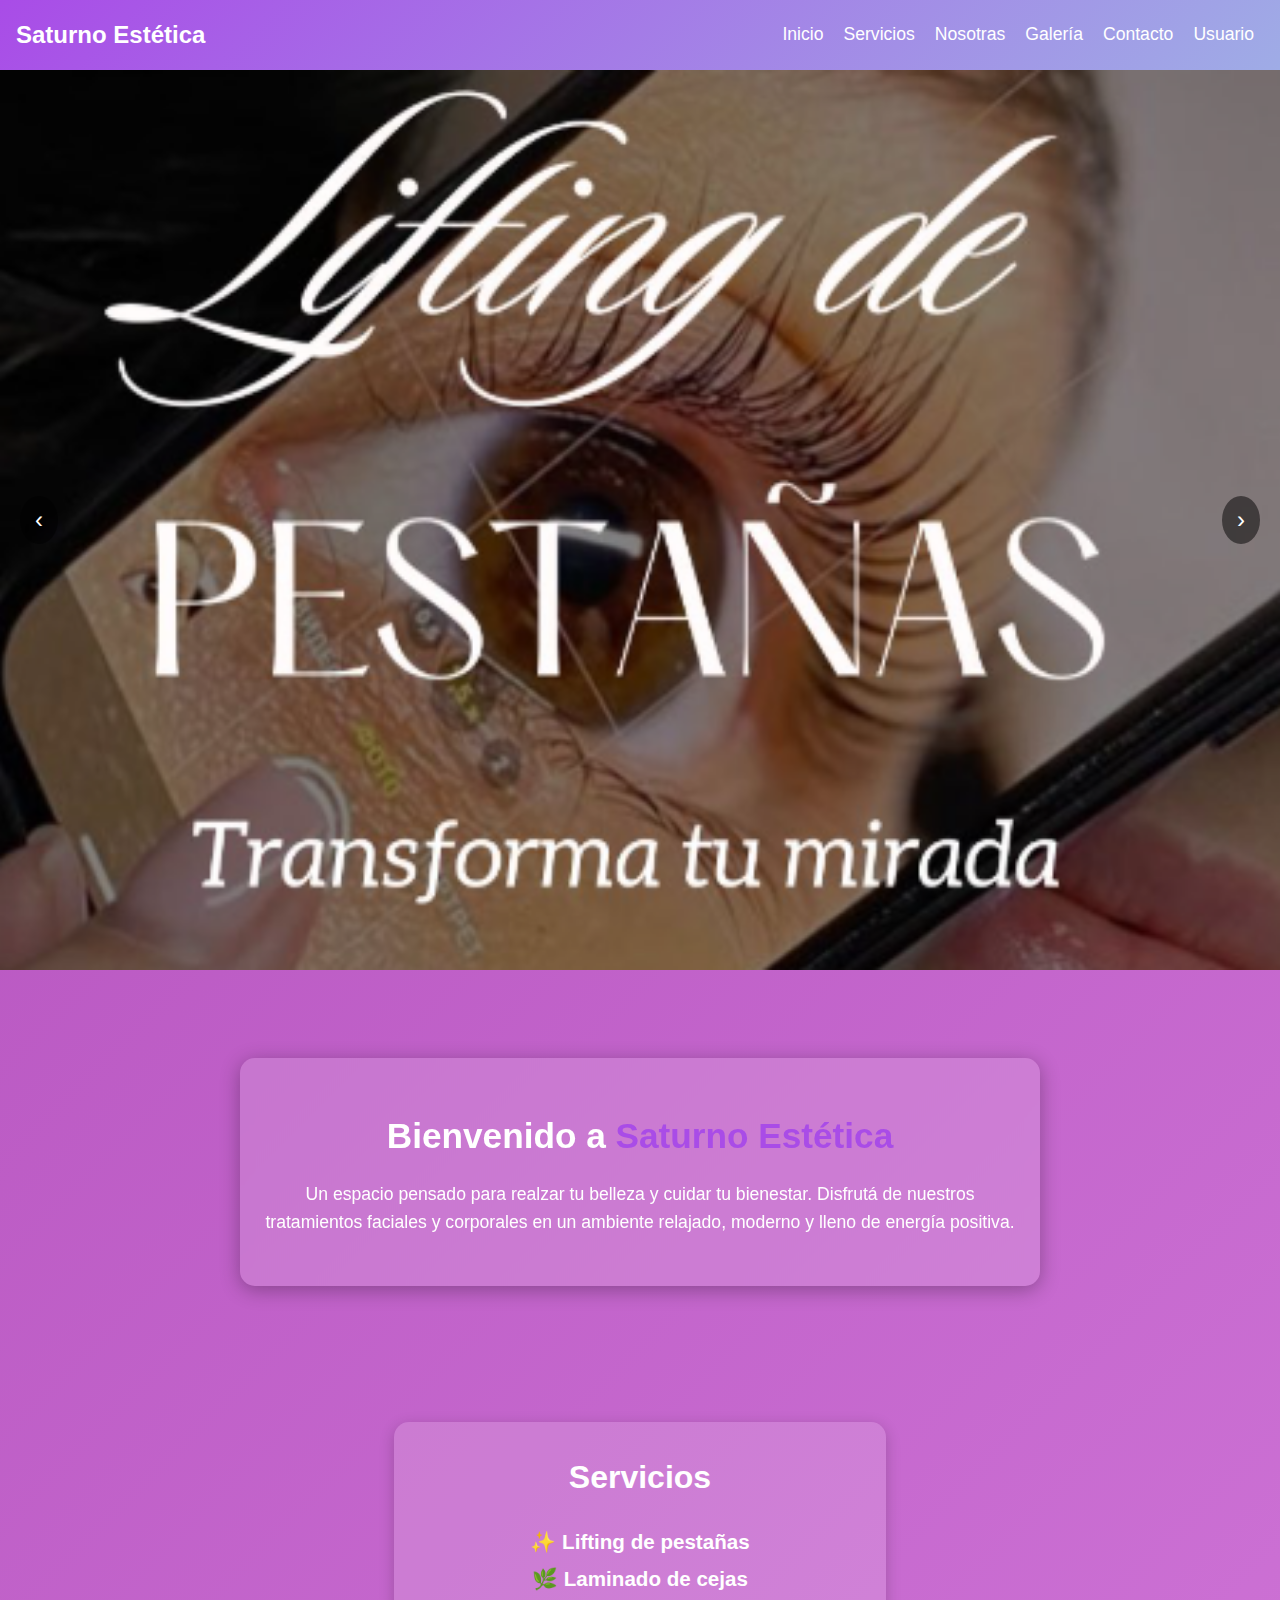
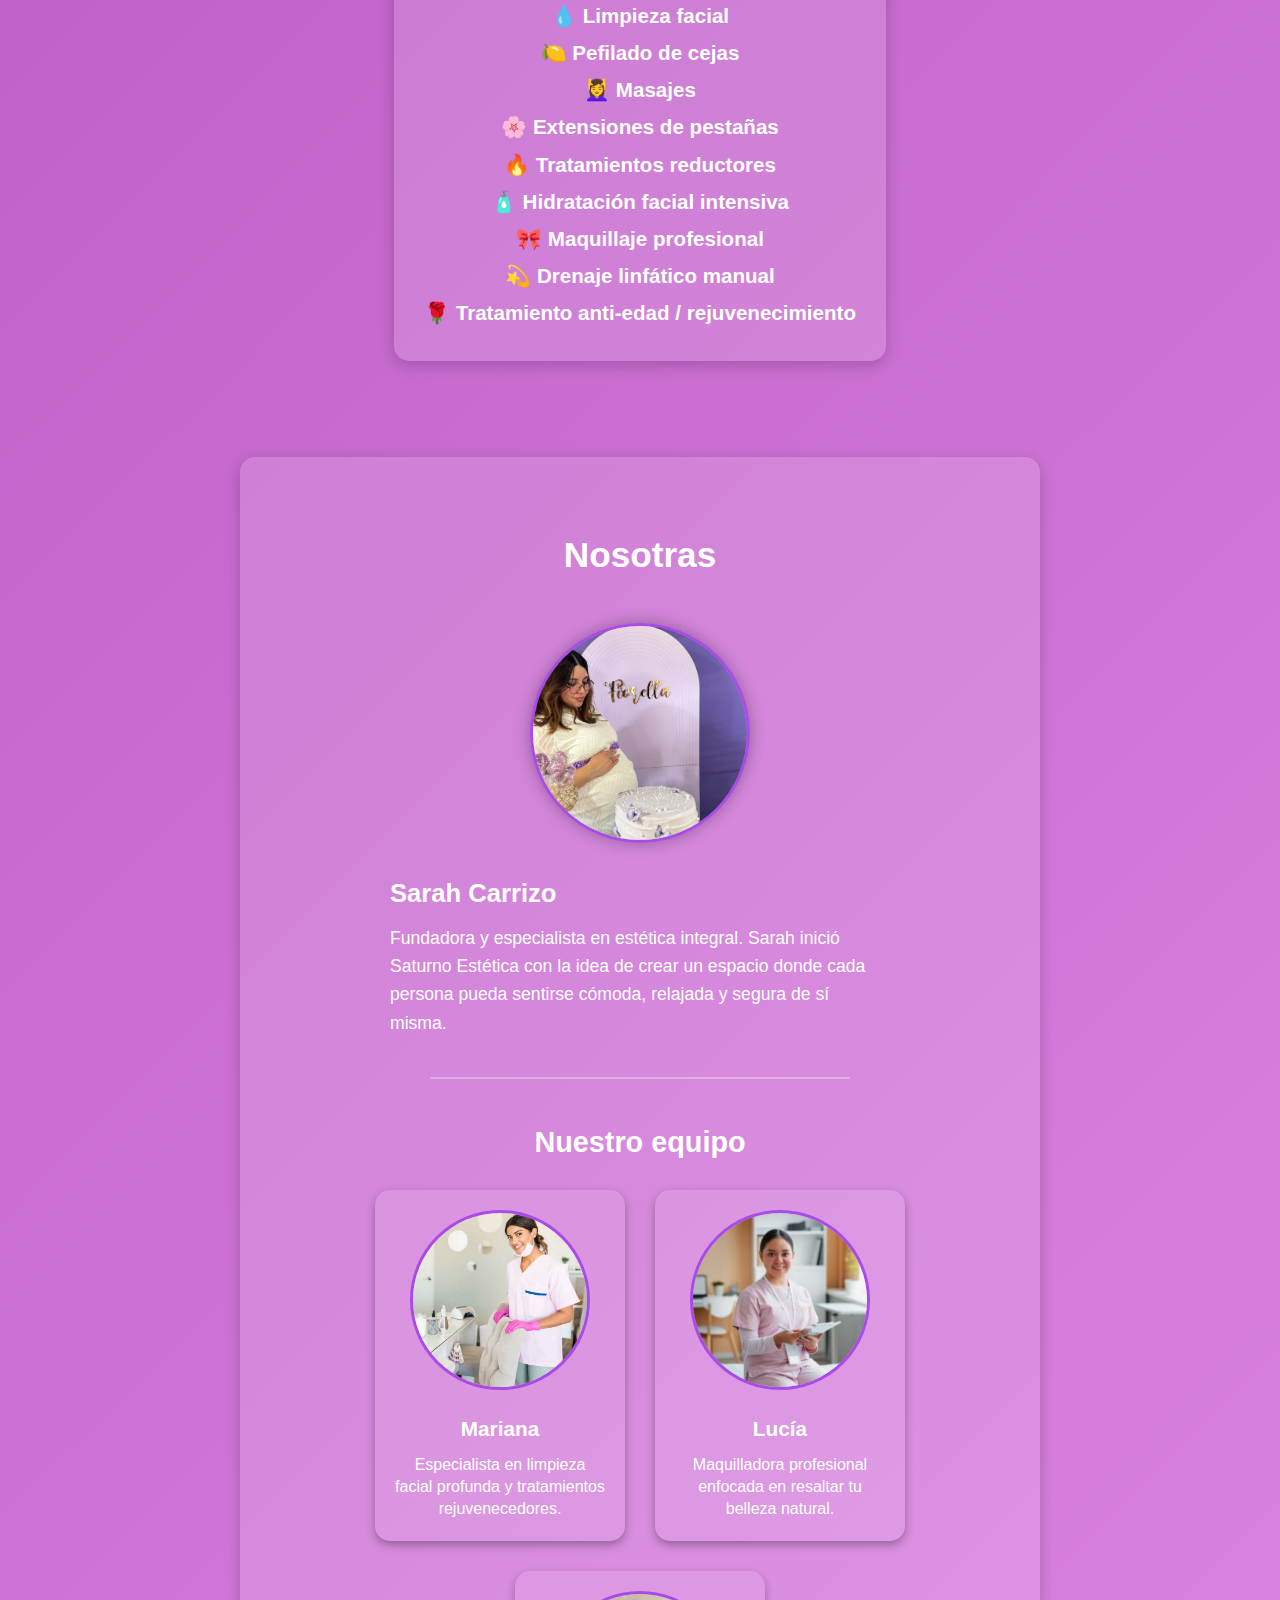
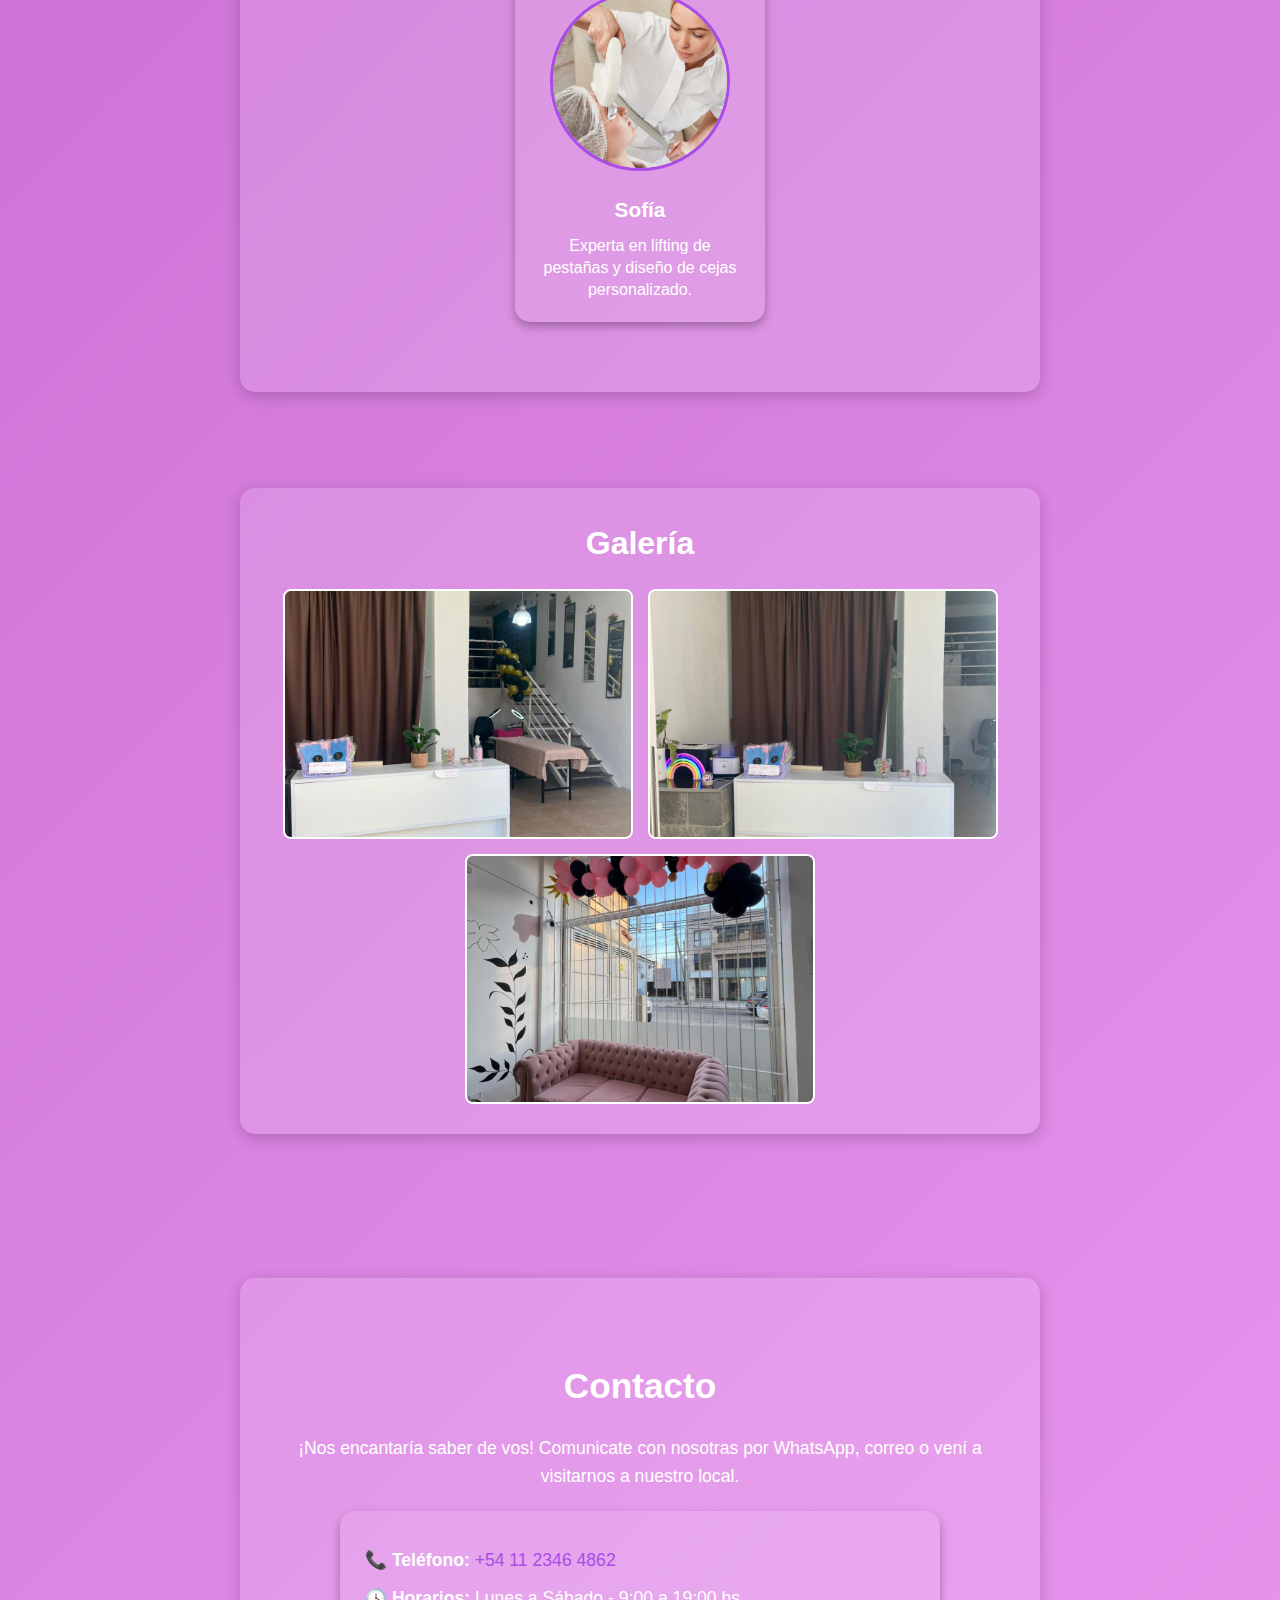
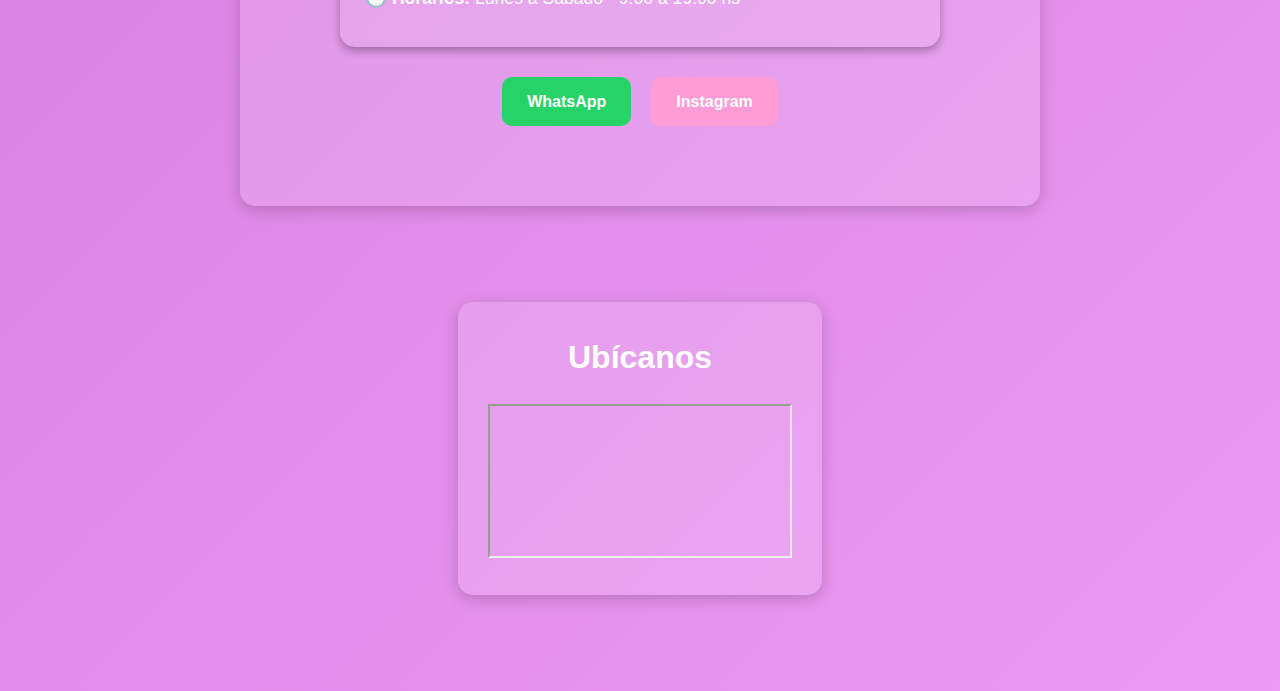
<file: index.html>
<!DOCTYPE html>
<html lang="es">
<head>
  <meta charset="UTF-8">
  <meta name="viewport" content="width=device-width, initial-scale=1.0">
  <title>Estética</title>
    <link rel="stylesheet" href="este.css"> <!-- VÍNCULO AL CSS -->
</head>

<body>
  <!-- NAVBAR -->
  <nav>
    <div class="logo">Saturno Estética</div>
    <div class="menu-toggle"></div>
    <ul>   
      <li><a href="este.html">Inicio</a></li>
      <li><a href="#servicios">Servicios</a></li>
      <li><a href="#nosotros">Nosotras</a></li>
      <li><a href="#galeria">Galería</a></li>
      <li><a href="#contacto">Contacto</a></li>
      <li><a href="usuario.html">Usuario</a></li>
      
      </li>
    </ul>
  </nav>

  <!-- CARRUSEL -->
  <div class="carousel" id="carousel">
    <div class="carousel-inner">
      <img src="satur4.png" alt="Imagen 1">
      <img src="satur5.png" alt="Imagen 2">
    </div>
    <button class="carousel-btn prev">‹</button>
    <button class="carousel-btn next">›</button>
  </div>

  <!-- SECCIONES -->
  <section id="inicio">
  <div class="welcome-container">
    <h2>Bienvenido a <span>Saturno Estética</span></h2>
    <p>Un espacio pensado para realzar tu belleza y cuidar tu bienestar.  
    Disfrutá de nuestros tratamientos faciales y corporales en un ambiente relajado, moderno y lleno de energía positiva.</p>
  </div>
</section>


  <section id="servicios">
    <div class="services-card">
    <h2>Servicios</h2>
    <ul>
        <li ><h3>✨ Lifting de pestañas</li>
        <li><h3>🌿 Laminado de cejas</h3></li>
        <li><h3>💧 Limpieza facial</h3></li>
        <li><h3>🍋 Pefilado de cejas</h3></li>
        <li><h3>💆‍♀️ Masajes</h3></li>
        <li><h3>🌸 Extensiones de pestañas</h3></li>
        <li><h3>🔥 Tratamientos reductores</h3></li>
        <li><h3>🧴 Hidratación facial intensiva</h3></li>
        <li><h3>🎀 Maquillaje profesional</h3></li>
        <li><h3>💫 Drenaje linfático manual</h3></li>
        <li><h3>🌹 Tratamiento anti-edad / rejuvenecimiento</h3><li>
          
      </ul>
</div>

  </section>


<section id="nosotros">
  <div class="services-card">
    <div class="nosotras-container">
      <h2>Nosotras</h2>

      <!-- Dueña -->
      <div class="dueña">
        <img src="dueña.jpg" alt="Dueña de Saturno Estética">
        <div class="info">
          <h3>Sarah Carrizo</h3>
          <p>Fundadora y especialista en estética integral.  
          Sarah inició Saturno Estética con la idea de crear un espacio donde cada persona pueda sentirse cómoda, relajada y segura de sí misma.</p>
        </div>
      </div>

      <hr class="divider">

      <!-- Chicas del local -->
      <div class="equipo">
        <h3>Nuestro equipo</h3>
        <div class="equipo-grid">
          <div class="miembro">
            <img src="empleada1.jpg" alt="Mariana - Especialista en faciales">
            <h4>Mariana</h4>
            <p>Especialista en limpieza facial profunda y tratamientos rejuvenecedores.</p>
          </div>

          <div class="miembro">
            <img src="empleada4.jpg" alt="Lucía - Maquilladora profesional">
            <h4>Lucía</h4>
            <p>Maquilladora profesional enfocada en resaltar tu belleza natural.</p>
          </div>

          <div class="miembro">
            <img src="empleada3.jpg" alt="Sofía - Técnica en cejas y pestañas">
            <h4>Sofía</h4>
            <p>Experta en lifting de pestañas y diseño de cejas personalizado.</p>
          </div>
        </div>
      </div>
    </div>
  </div>
</section>


  

  <section id="galeria">
    <div class="services-card">
    <h2>Galería</h2>
    <div class="image-container">
        <img src="satur1.jpg" alt="recepcion">
        <img src="satur2.jpg" alt="recepcion2">
        <img src="satur3.jpg" alt="zona de espera">
    </div>
    </div>
  </section>


  <section id="contacto">
   <section id="contacto">
  <div class="services-card">
    <div class="contacto-container">
      <h2>Contacto</h2>
      <p>¡Nos encantaría saber de vos!  
      Comunicate con nosotras por WhatsApp, correo o vení a visitarnos a nuestro local.</p>

      <div class="contacto-info">
        <p>📞 <strong>Teléfono:</strong> <a href="https://api.whatsapp.com/message/N7LFEWDHRQBOI1?autoload=1&app_absent=0" target="_blank">+54 11 2346 4862</a></p>
        <p>🕓 <strong>Horarios:</strong> Lunes a Sábado - 9:00 a 19:00 hs</p>
      </div>

      <div class="contacto-botones">
        <a href="https://api.whatsapp.com/message/N7LFEWDHRQBOI1?autoload=1&app_absent=0" target="_blank" class="btn-contacto whatsapp"> WhatsApp</a>
        <a href="https://www.instagram.com/saturnoestetica/" class="btn-contacto correo"> Instagram</a>
      </div>
    </div>
  </div>
</section>

    

  <section id="ubicacion">
    <div class="services-card">
    <h2>Ubícanos</h2>
  <iframe src="https://www.google.com/maps/embed?pb=!1m18!1m12!1m3!1d1257.7994511468833!2d-58.79563729173438!3d-34.35337396327699!2m3!1f0!2f0!3f0!3m2!1i1024!2i768!4f13.1!3m3!1m2!1s0x95bb61b82a1d834b%3A0x5d007c7a1a031852!2sGSC%2C%20Bernardo%20de%20Irigoyen%20275%2C%20B1625%20Bel%C3%A9n%20de%20Escobar%2C%20Provincia%20de%20Buenos%20Aires!5e0!3m2!1ses-419!2sar!4v1757637120813!5m2!1ses-419!2sar" 
    allowfullscreen="" 
    loading="lazy" 
    referrerpolicy="no-referrer-when-downgrade">
  </iframe>
  </div>
  
    <script >
  

    // NAV RESPONSIVE
    const nav = document.querySelector("nav");
    const toggle = document.querySelector(".menu-toggle");
    toggle.addEventListener("click", () => {
      nav.classList.toggle("active");
    });

    // CARRUSEL
    const carousel = document.querySelector(".carousel-inner");
    const images = document.querySelectorAll(".carousel img");
    let index = 0;

    document.querySelector(".next").addEventListener("click", () => {
      index = (index + 1) % images.length;
      carousel.style.transform = `translateX(${-index * 100}%)`;
    });

    document.querySelector(".prev").addEventListener("click", () => {
      index = (index - 1 + images.length) % images.length;
      carousel.style.transform = `translateX(${-index * 100}%)`;
    });

    // Auto-slide
    setInterval(() => {
      index = (index + 1) % images.length;
      carousel.style.transform = `translateX(${-index * 100}%)`;
    }, 5000);
    
    </script>
</body>
</html>
</file>
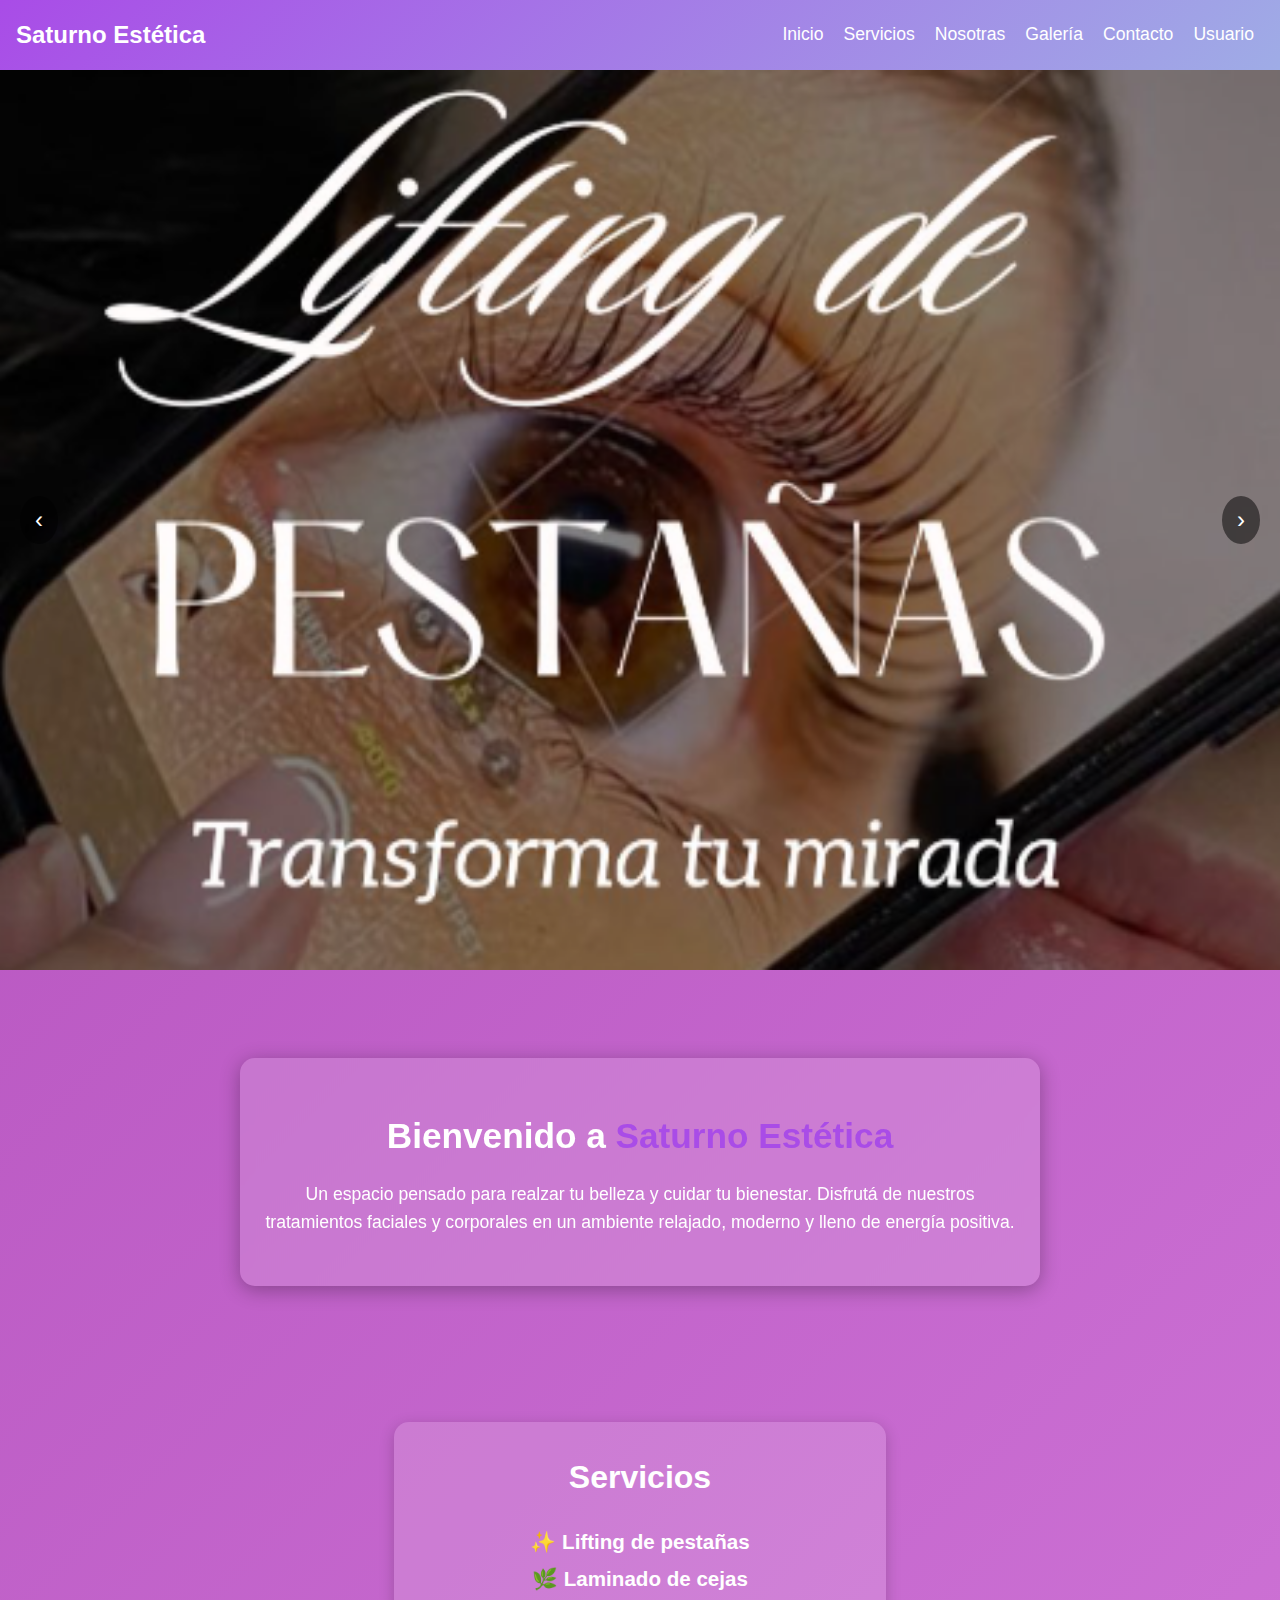
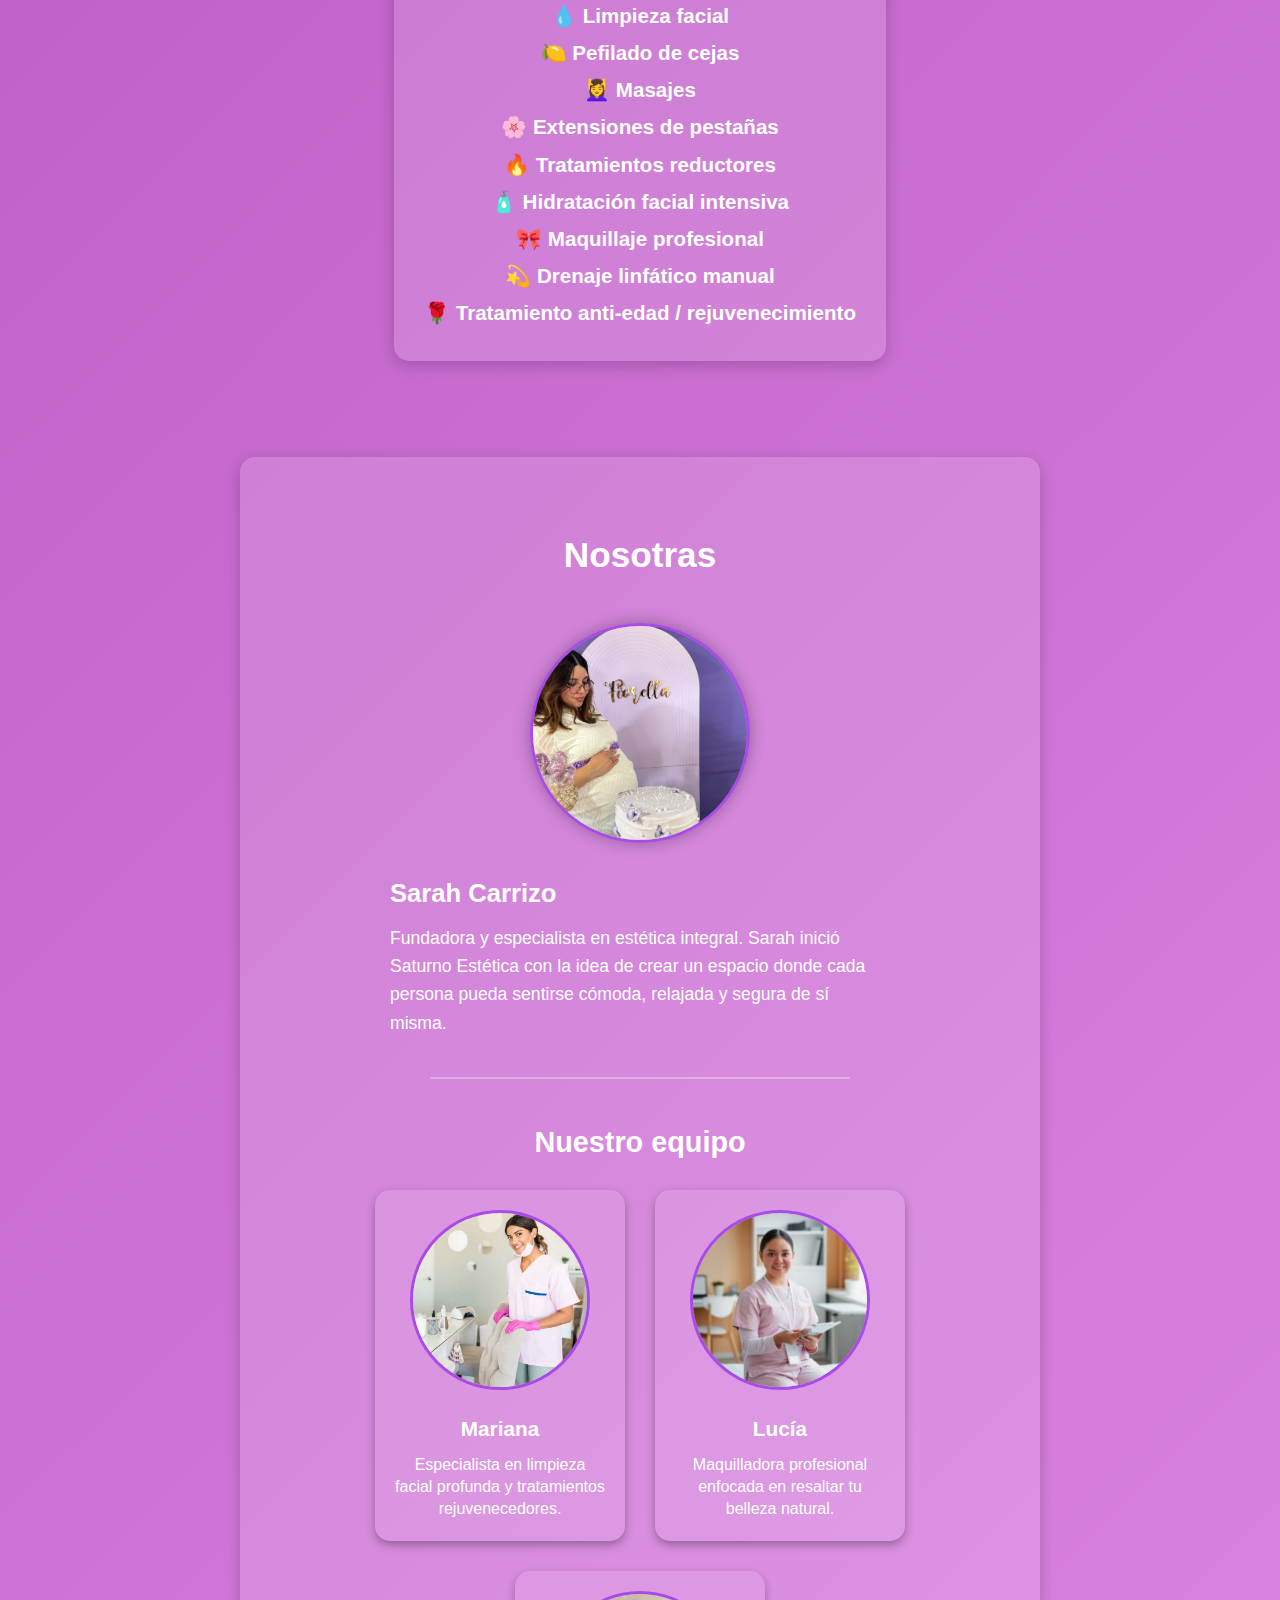
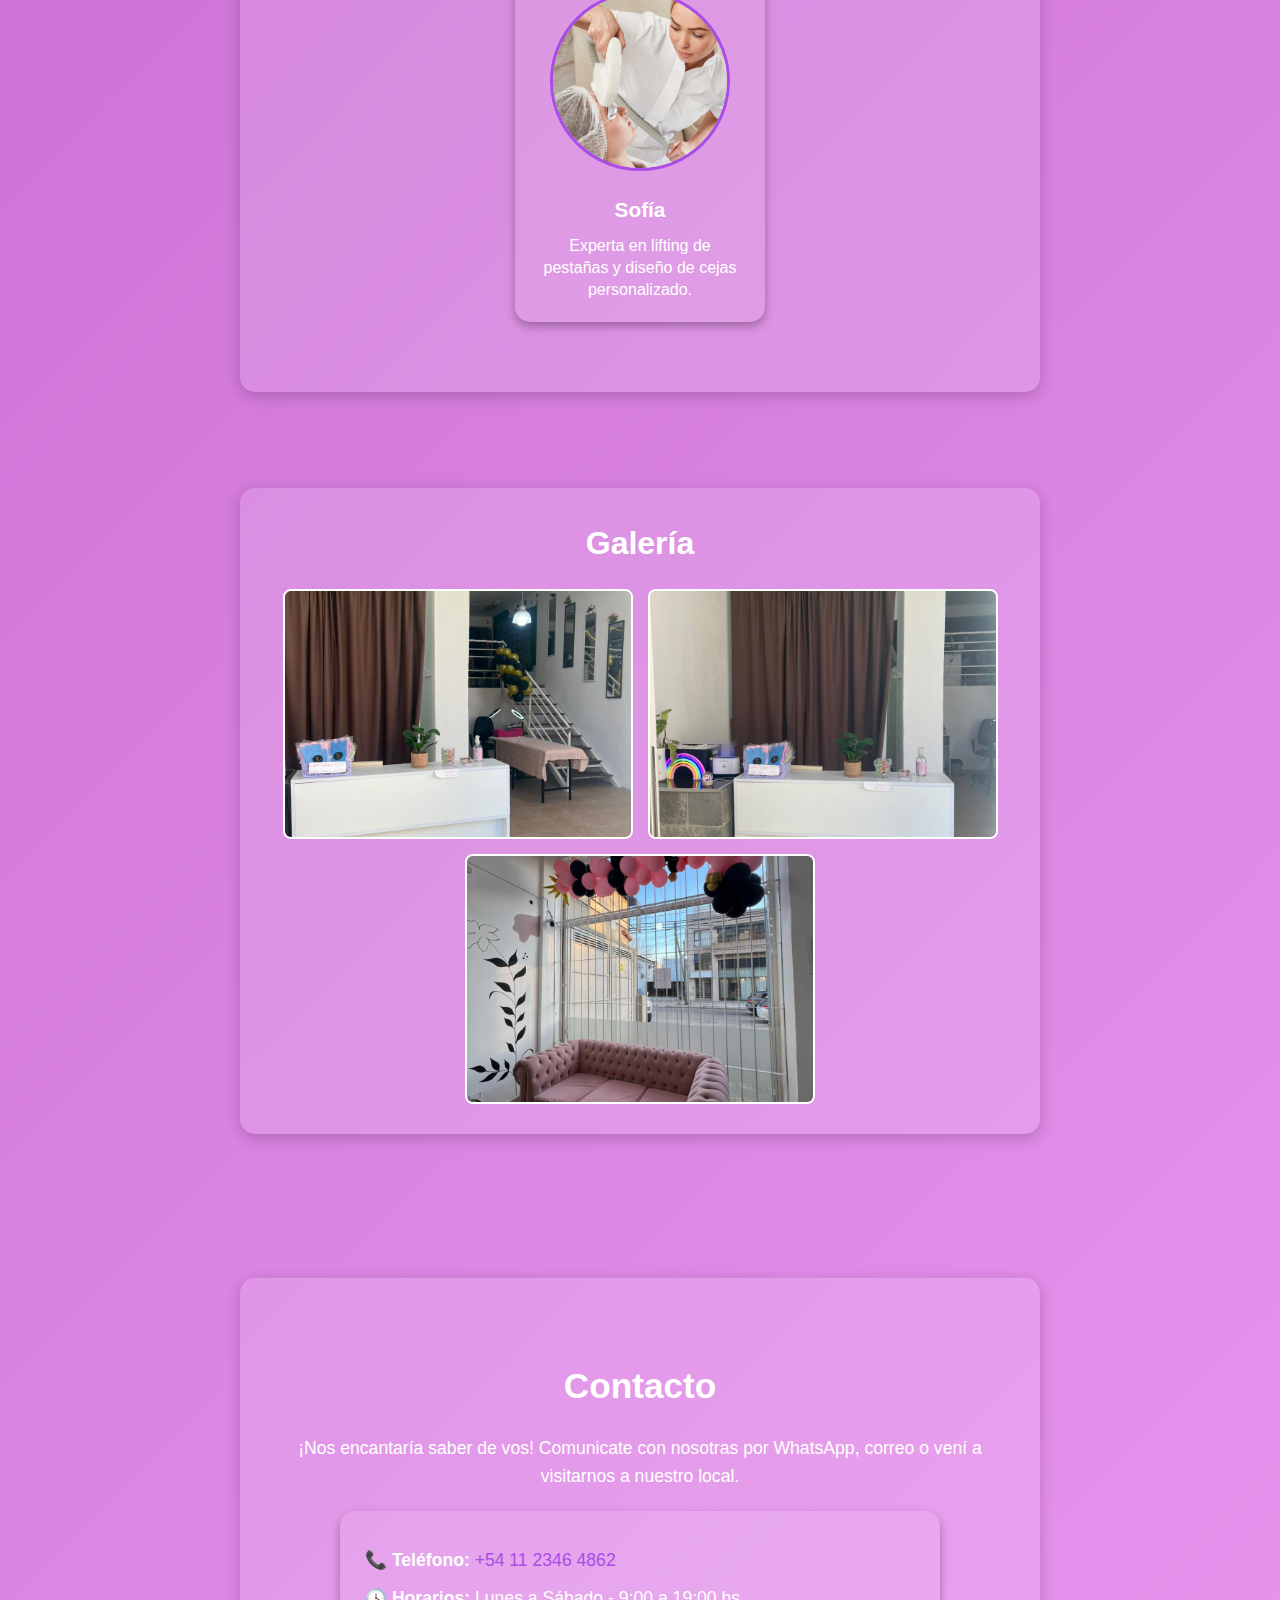
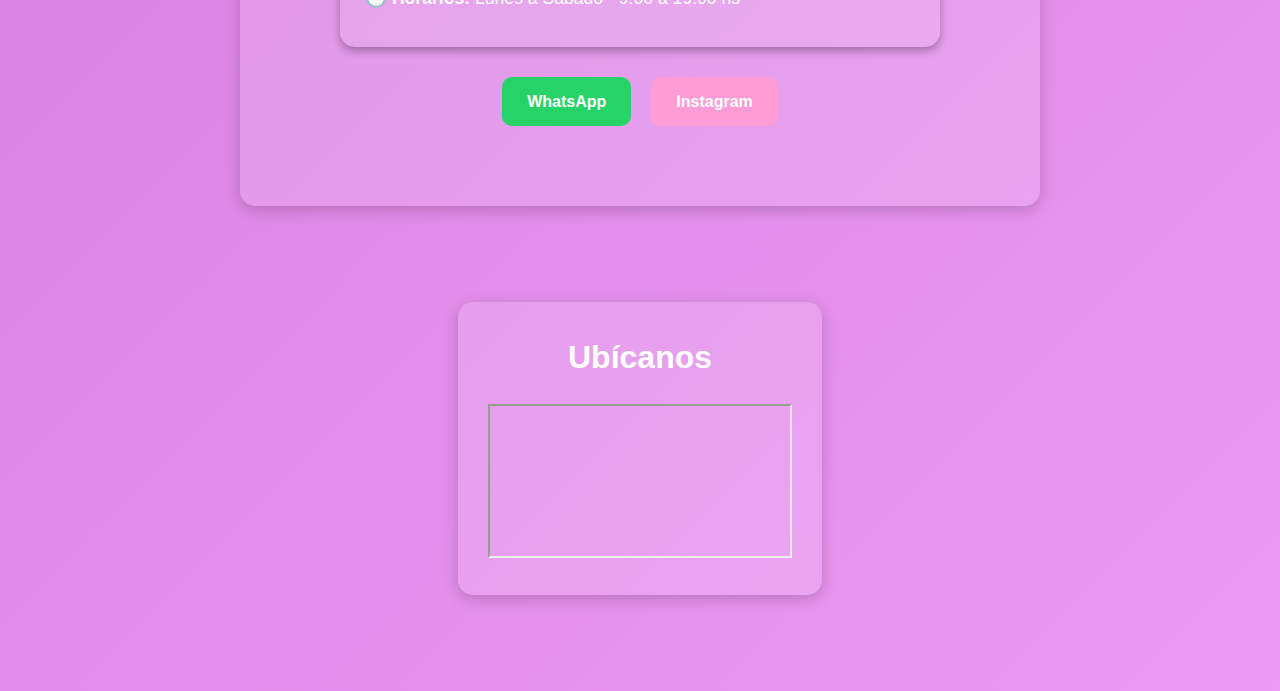
<file: este.html>
<!DOCTYPE html>
<html lang="es">
<head>
  <meta charset="UTF-8">
  <meta name="viewport" content="width=device-width, initial-scale=1.0">
  <title>Estética</title>
    <link rel="stylesheet" href="tica.css"> <!-- VÍNCULO AL CSS -->
</head>

<body>
  <!-- NAVBAR -->
  <nav>
    <div class="logo">Saturno Estética</div>
    <div class="menu-toggle"></div>
    <ul>   
      <li><a href="este.html">Inicio</a></li>
      <li><a href="#servicios">Servicios</a></li>
      <li><a href="#nosotros">Nosotras</a></li>
      <li><a href="#galeria">Galería</a></li>
      <li><a href="#contacto">Contacto</a></li>
      <li><a href="usuario.html">Usuario</a></li>
      
      </li>
    </ul>
  </nav>

  <!-- CARRUSEL -->
  <div class="carousel" id="carousel">
    <div class="carousel-inner">
      <img src="satur4.png" alt="Imagen 1">
      <img src="satur5.png" alt="Imagen 2">
    </div>
    <button class="carousel-btn prev">‹</button>
    <button class="carousel-btn next">›</button>
  </div>

  <!-- SECCIONES -->
  <section id="inicio">
  <div class="welcome-container">
    <h2>Bienvenido a <span>Saturno Estética</span></h2>
    <p>Un espacio pensado para realzar tu belleza y cuidar tu bienestar.  
    Disfrutá de nuestros tratamientos faciales y corporales en un ambiente relajado, moderno y lleno de energía positiva.</p>
  </div>
</section>


  <section id="servicios">
    <div class="services-card">
    <h2>Servicios</h2>
    <ul>
        <li ><h3>✨ Lifting de pestañas</li>
        <li><h3>🌿 Laminado de cejas</h3></li>
        <li><h3>💧 Limpieza facial</h3></li>
        <li><h3>🍋 Pefilado de cejas</h3></li>
        <li><h3>💆‍♀️ Masajes</h3></li>
        <li><h3>🌸 Extensiones de pestañas</h3></li>
        <li><h3>🔥 Tratamientos reductores</h3></li>
        <li><h3>🧴 Hidratación facial intensiva</h3></li>
        <li><h3>🎀 Maquillaje profesional</h3></li>
        <li><h3>💫 Drenaje linfático manual</h3></li>
        <li><h3>🌹 Tratamiento anti-edad / rejuvenecimiento</h3><li>
          
      </ul>
</div>

  </section>


<section id="nosotros">
  <div class="services-card">
    <div class="nosotras-container">
      <h2>Nosotras</h2>

      <!-- Dueña -->
      <div class="dueña">
        <img src="dueña.jpg" alt="Dueña de Saturno Estética">
        <div class="info">
          <h3>Sarah Carrizo</h3>
          <p>Fundadora y especialista en estética integral.  
          Sarah inició Saturno Estética con la idea de crear un espacio donde cada persona pueda sentirse cómoda, relajada y segura de sí misma.</p>
        </div>
      </div>

      <hr class="divider">

      <!-- Chicas del local -->
      <div class="equipo">
        <h3>Nuestro equipo</h3>
        <div class="equipo-grid">
          <div class="miembro">
            <img src="empleada1.jpg" alt="Mariana - Especialista en faciales">
            <h4>Mariana</h4>
            <p>Especialista en limpieza facial profunda y tratamientos rejuvenecedores.</p>
          </div>

          <div class="miembro">
            <img src="empleada4.jpg" alt="Lucía - Maquilladora profesional">
            <h4>Lucía</h4>
            <p>Maquilladora profesional enfocada en resaltar tu belleza natural.</p>
          </div>

          <div class="miembro">
            <img src="empleada3.jpg" alt="Sofía - Técnica en cejas y pestañas">
            <h4>Sofía</h4>
            <p>Experta en lifting de pestañas y diseño de cejas personalizado.</p>
          </div>
        </div>
      </div>
    </div>
  </div>
</section>


  

  <section id="galeria">
    <div class="services-card">
    <h2>Galería</h2>
    <div class="image-container">
        <img src="satur1.jpg" alt="recepcion">
        <img src="satur2.jpg" alt="recepcion2">
        <img src="satur3.jpg" alt="zona de espera">
    </div>
    </div>
  </section>


  <section id="contacto">
   <section id="contacto">
  <div class="services-card">
    <div class="contacto-container">
      <h2>Contacto</h2>
      <p>¡Nos encantaría saber de vos!  
      Comunicate con nosotras por WhatsApp, correo o vení a visitarnos a nuestro local.</p>

      <div class="contacto-info">
        <p>📞 <strong>Teléfono:</strong> <a href="https://api.whatsapp.com/message/N7LFEWDHRQBOI1?autoload=1&app_absent=0" target="_blank">+54 11 2346 4862</a></p>
        <p>🕓 <strong>Horarios:</strong> Lunes a Sábado - 9:00 a 19:00 hs</p>
      </div>

      <div class="contacto-botones">
        <a href="https://api.whatsapp.com/message/N7LFEWDHRQBOI1?autoload=1&app_absent=0" target="_blank" class="btn-contacto whatsapp"> WhatsApp</a>
        <a href="https://www.instagram.com/saturnoestetica/" class="btn-contacto correo"> Instagram</a>
      </div>
    </div>
  </div>
</section>

    

  <section id="ubicacion">
    <div class="services-card">
    <h2>Ubícanos</h2>
  <iframe src="https://www.google.com/maps/embed?pb=!1m18!1m12!1m3!1d1257.7994511468833!2d-58.79563729173438!3d-34.35337396327699!2m3!1f0!2f0!3f0!3m2!1i1024!2i768!4f13.1!3m3!1m2!1s0x95bb61b82a1d834b%3A0x5d007c7a1a031852!2sGSC%2C%20Bernardo%20de%20Irigoyen%20275%2C%20B1625%20Bel%C3%A9n%20de%20Escobar%2C%20Provincia%20de%20Buenos%20Aires!5e0!3m2!1ses-419!2sar!4v1757637120813!5m2!1ses-419!2sar" 
    allowfullscreen="" 
    loading="lazy" 
    referrerpolicy="no-referrer-when-downgrade">
  </iframe>
  </div>
  
    <script >
  

    // NAV RESPONSIVE
    const nav = document.querySelector("nav");
    const toggle = document.querySelector(".menu-toggle");
    toggle.addEventListener("click", () => {
      nav.classList.toggle("active");
    });

    // CARRUSEL
    const carousel = document.querySelector(".carousel-inner");
    const images = document.querySelectorAll(".carousel img");
    let index = 0;

    document.querySelector(".next").addEventListener("click", () => {
      index = (index + 1) % images.length;
      carousel.style.transform = `translateX(${-index * 100}%)`;
    });

    document.querySelector(".prev").addEventListener("click", () => {
      index = (index - 1 + images.length) % images.length;
      carousel.style.transform = `translateX(${-index * 100}%)`;
    });

    // Auto-slide
    setInterval(() => {
      index = (index + 1) % images.length;
      carousel.style.transform = `translateX(${-index * 100}%)`;
    }, 5000);
    
    </script>
</body>
</html>
</file>
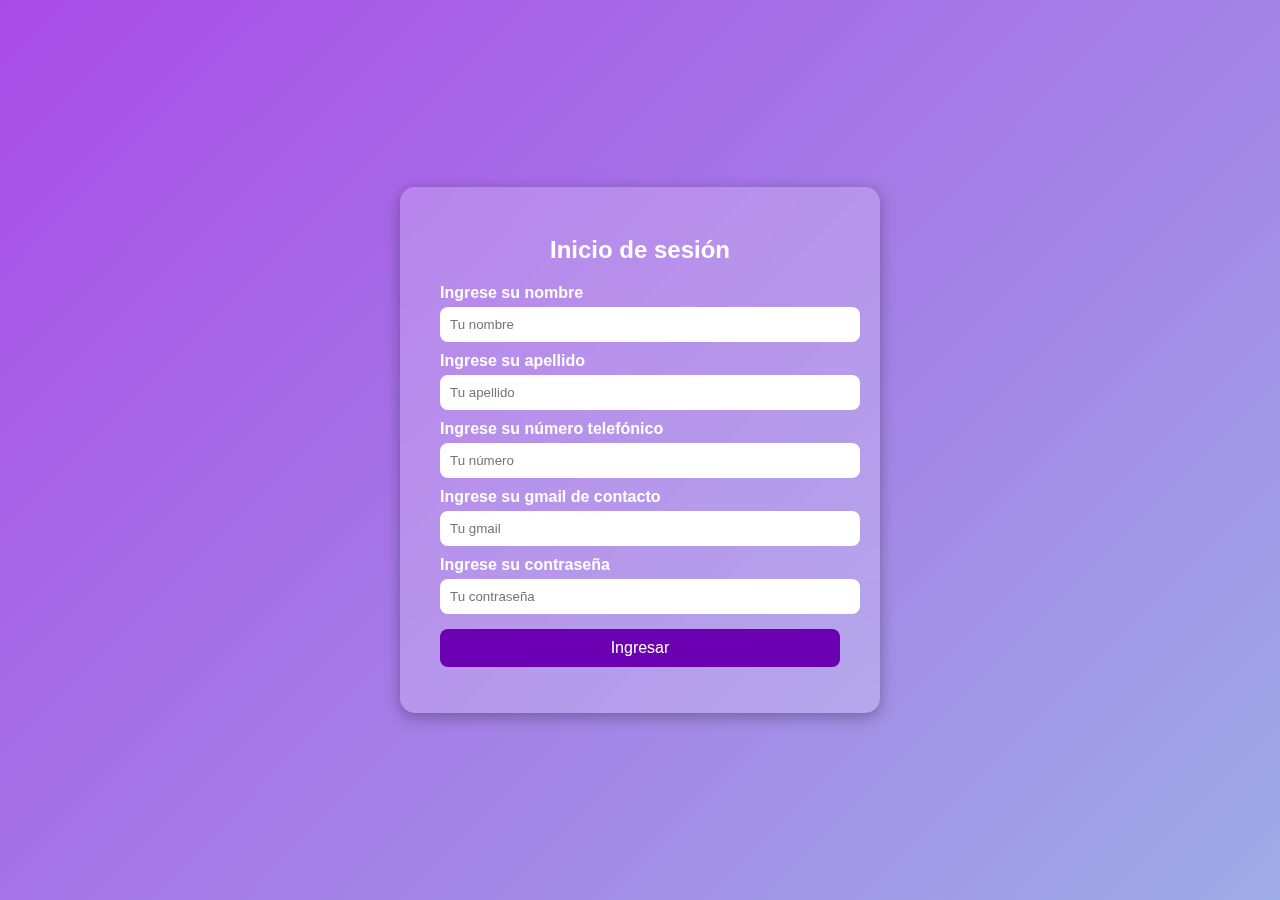
<file: usuario.html>
<!DOCTYPE html>
<html lang="es">
<head>
    <meta charset="UTF-8">
    <meta name="viewport" content="width=device-width, initial-scale=1.0">
    <title>Inicio de Sesión</title>
    <link rel="stylesheet" href="usuario.css">
    
</head>

<body>
    <form id="loginForm">
        <h2>Inicio de sesión</h2>

        <label for="nombre">Ingrese su nombre</label>
        <input type="text" name="nombre" id="nombre" placeholder="Tu nombre" required>

        <label for="apellido">Ingrese su apellido</label>
        <input type="text" name="apellido" id="apellido" placeholder="Tu apellido" required>

        <label for="telefono">Ingrese su número telefónico</label>
        <input type="tel" name="telefono" id="telefono" placeholder="Tu número" required>

        <label for="mail">Ingrese su gmail de contacto</label>
        <input type="email" name="mail" id="mail" placeholder="Tu gmail" required>

        <label for="contraseña">Ingrese su contraseña</label>
        <input type="password" name="contraseña" id="contraseña" placeholder="Tu contraseña" required>

        <input type="submit" value="Ingresar">
        <p id="mensaje" class="error"></p>
    </form>

    <script>
        const form = document.getElementById('loginForm');
        const mensaje = document.getElementById('mensaje');

        form.addEventListener('submit', (e) => {
            e.preventDefault(); 

            const nombre = document.getElementById('nombre').value.trim();
            const contraseña = document.getElementById('contraseña').value.trim();

            const usuarioValido = "santiago";
            const contraseñaValida = "nigga";

            if (nombre === usuarioValido && contraseña === contraseñaValida) {
                mensaje.textContent = "";
                // Redirige a la página principal
                window.location.href = "este.html";
            } else {
                mensaje.textContent = "Nombre o contraseña incorrectos.";
            }
        });
    </script>
</body>
</html>
</file>
<file: usuario.css>
body {
            font-family: Arial, sans-serif;
            background: linear-gradient(135deg, #a94ce7, #9face6);
            display: flex;
            justify-content: center;
            align-items: center;
            height: 100vh;
            margin: 0;
        }

        form {
            background-color: rgba(255, 255, 255, 0.2);
            backdrop-filter: blur(8px);
            padding: 30px 40px;
            border-radius: 15px;
            box-shadow: 0 4px 15px rgba(0,0,0,0.3);
            width: 90%;
            max-width: 400px;
            color: #fff;
        }

        h2 {
            text-align: center;
            margin-bottom: 20px;
        }

        label {
            display: block;
            margin-top: 10px;
            font-weight: bold;
        }

        input {
            width: 100%;
            padding: 10px;
            margin-top: 5px;
            border: none;
            border-radius: 8px;
            outline: none;
        }

        input[type="submit"] {
            background-color: #6b00b3;
            color: #fff;
            font-size: 16px;
            cursor: pointer;
            transition: 0.3s;
            margin-top: 15px;
        }

        input[type="submit"]:hover {
            background-color: #8d26d8;
        }

        .error {
            color: #ff4d4d;
            text-align: center;
            margin-top: 10px;
            font-weight: bold;
        }
</file>
<file: este.css>
/* Reset */
* {
  margin: 0;
  padding: 0;
  box-sizing: border-box;
}

body {
  font-family: Arial, sans-serif;
  line-height: 1.6;
  background: linear-gradient(135deg, #b350bc, #ec9af3);
}

/* Centrar textos globalmente */
body {
  text-align: center;
}

.dueña .info {
  text-align: center;
}

.h3{
  color: white;
}

/* NAVBAR */
nav {
  background: linear-gradient(135deg, #a94ce7, #9face6);
  color: #ffffff;
  display: flex;
  justify-content: space-between;
  align-items: center;
  padding: 1rem;
  position: sticky;
  top: 0;
  z-index: 1000;
}

nav .logo {
  font-size: 1.5rem;
  font-weight: bold;
}

nav ul {
  display: flex;
  list-style: none;
}

nav ul li {
  margin: 0 10px;
}

nav ul li a {
  color: #fff;
  text-decoration: none;
  transition: 0.3s;
}

nav ul li a:hover {
  color: #ff9bd5;
}

/* BOTÓN MENÚ */
.menu-toggle {
  display: none;
  font-size: 1.8rem;
  cursor: pointer;
}

/* CARRUSEL */
.carousel {
  position: relative;
  overflow: hidden;
  width: 100%;
  height: 100vh; /* Ocupa toda la altura de la pantalla */
}

.carousel-inner {
  display: flex;
  transition: transform 0.5s ease-in-out;
  width: 100%;
  height: 100%;
}

.carousel img {
  width: 100%;
  height: 100%;
  flex-shrink: 0;
  object-fit: cover; /* Llena el contenedor sin deformar */
  image-rendering: auto; /* Mantiene la calidad */
}

/* Botones de navegación */
.carousel-btn {
  position: absolute;
  top: 50%;
  transform: translateY(-50%);
  background: rgba(0,0,0,0.5);
  color: white;
  border: none;
  padding: 10px 15px;
  cursor: pointer;
  border-radius: 50%;
  font-size: 24px;
  transition: 0.3s;
}

.carousel-btn:hover {
  background: rgba(0,0,0,0.7);
}

.prev { left: 20px; }
.next { right: 20px; }

@media (max-width: 768px) {
  .carousel {
    height: 60vh;
  }
}


/* SECCIONES */
section {
  padding: 3rem 1rem;
  text-align: center;
  background-color: transparent;
}

.services-card {
  background-color: rgba(255,255,255,0.15);
  padding: 30px;
  border-radius: 15px;
  box-shadow: 0 4px 15px rgba(0,0,0,0.2);
  display: inline-block;
  max-width: 800px;
}

h2 {
  font-family: 'Poppins', sans-serif;
  font-size: 2em;
  font-weight: 700;
  margin-bottom: 20px;
  color: #fff;
}

/* SECCIÓN INICIO - BIENVENIDA */
.welcome-container {
  background: rgba(255, 255, 255, 0.15);
  backdrop-filter: blur(6px);
  color: #fff;
  padding: 50px 20px;
  margin: 40px auto;
  border-radius: 15px;
  max-width: 800px;
  text-align: center;
  box-shadow: 0 4px 20px rgba(0,0,0,0.3);
  animation: fadeIn 1.5s ease;
}

.welcome-container h2 {
  font-family: 'Poppins', sans-serif;
  font-size: 2.2em;
  font-weight: 700;
  margin-bottom: 15px;
}

.welcome-container h2 span {
  color: #a94ce7;
}

.welcome-container p {
  font-size: 1.1em;
  line-height: 1.6;
  font-family: 'Poppins', sans-serif;
}

/* Animación de entrada suave */
@keyframes fadeIn {
  from { opacity: 0; transform: translateY(20px); }
  to { opacity: 1; transform: translateY(0); }
}

/* Versión responsive */
@media (max-width: 768px) {
  .welcome-container {
    padding: 30px 15px;
  }

  .welcome-container h2 {
    font-size: 1.6em;
  }

  .welcome-container p {
    font-size: 1em;
  }
}


ul {
  list-style: none;
  padding: 0;
  font-family: 'Poppins', sans-serif;
  font-size: 1.1em;
  line-height: 1.8;
  color: #fff;
}


/* Responsive */
@media (max-width: 768px) {
  .dueña {
    flex-direction: column;
    text-align: center;
  }

  .dueña .info {
    text-align: center;
  }

  .miembro {
    max-width: 80%;
  }
}



/* GALERÍA */
.image-container {
  display: flex;
  justify-content: center;
  flex-wrap: wrap;
  gap: 15px;
  margin-top: 20px;
}

.image-container img {
  width: 350px;
  height: 250px;
  object-fit: cover;
  border: 2px solid #ffffff;
  border-radius: 8px;
  transition: transform 0.3s ease;
}

.image-container img:hover {
  transform: scale(1.05);
}

/* SCROLL */
html {
  scroll-behavior: smooth;
}
section {
  scroll-margin-top: 200px;
}

/* 🔹 MEDIA QUERIES - RESPONSIVE DESIGN */

/* Tablets y pantallas medianas */
@media (max-width: 992px) {
  .carousel {
    height: 50vh;
  }

  .image-container img {
    width: 250px;
    height: 180px;
  }

  h2 {
    font-size: 1.6em;
  }
}

/* Celulares */
@media (max-width: 768px) {
  nav ul {
    flex-direction: column;
    display: none;
    background: linear-gradient(135deg, #a94ce7, #9face6);
    position: absolute;
    top: 70px;
    right: 0;
    width: 100%;
    text-align: center;
    padding: 1rem 0;
  }

  nav.active ul {
    display: flex;
  }

  .menu-toggle {
    display: block;
  }

  .logo {
    font-size: 1.2rem;
  }

  .services-card {
    width: 95%;
    padding: 20px;
  }

  .carousel {
    height: 40vh;
  }

  .carousel-btn {
    padding: 8px;
  }

  .image-container img {
    width: 100%;
    max-width: 320px;
    height: auto;
  }

  section {
    padding: 2rem 0.5rem;
  }
}

/* Celulares muy chicos */
@media (max-width: 480px) {
  h2 {
    font-size: 1.4em;
  }

  .carousel {
    height: 35vh;
  }

  .logo {
    font-size: 1rem;
  }

  .services-card p,
  ul {
    font-size: 0.95em;
  }
}
/* SECCIÓN NOSOTRAS */
.nosotras-container {
  text-align: center;
  padding: 40px 20px;
  color: #fff;
}

.nosotras-container h2 {
  font-family: 'Poppins', sans-serif;
  font-size: 2.2em;
  color: #ffffff;
  margin-bottom: 40px;
}

/* Dueña */
.dueña {
  display: flex;
  align-items: center;
  justify-content: center;
  flex-wrap: wrap;
  gap: 30px;
  margin-bottom: 40px;
}

.dueña img {
  width: 220px;
  height: 220px;
  object-fit: cover;
  border-radius: 50%;
  border: 3px solid #a94ce7;
  box-shadow: 0 0 15px rgba(0,0,0,0.3);
}

.dueña .info {
  max-width: 500px;
  text-align: left;
}

.dueña h3 {
  font-size: 1.6em;
  margin-bottom: 10px;
  color: #fff;
}

.dueña p {
  font-size: 1.1em;
  line-height: 1.6;
}

/* Línea divisoria */
.divider {
  border: none;
  height: 2px;
  background: rgba(255,255,255,0.3);
  width: 60%;
  margin: 40px auto;
}

/* Equipo */
.equipo h3 {
  font-size: 1.8em;
  margin-bottom: 25px;
  color: #ffffff;
}

.equipo-grid {
  display: flex;
  justify-content: center;
  flex-wrap: wrap;
  gap: 30px;
}

.miembro {
  background-color: rgba(255,255,255,0.1);
  border-radius: 15px;
  padding: 20px;
  max-width: 250px;
  text-align: center;
  box-shadow: 0 4px 10px rgba(0,0,0,0.3);
  transition: transform 0.3s ease;
}

.miembro:hover {
  transform: scale(1.05);
}

.miembro img {
  width: 180px;
  height: 180px;
  object-fit: cover;
  border-radius: 50%;
  border: 3px solid #a94ce7;
  margin-bottom: 15px;
}

.miembro h4 {
  font-size: 1.3em;
  color: #fff;
  margin-bottom: 8px;
}

.miembro p {
  font-size: 1em;
  line-height: 1.4;
}

/* Responsive */
@media (max-width: 768px) {
  .dueña {
    flex-direction: column;
    text-align: center;
  }

  .dueña .info {
    text-align: center;
  }

  .miembro {
    max-width: 80%;
  }
}




/* SECCIÓN CONTACTO (SIN FORMULARIO) */
.contacto-container {
  text-align: center;
  padding: 50px 20px;
  color: #fff;
}

.contacto-container h2 {
  font-family: 'Poppins', sans-serif;
  font-size: 2.2em;
  color: #ffffff;
  margin-bottom: 20px;
}

.contacto-container p {
  font-size: 1.1em;
  line-height: 1.6;
  margin-bottom: 20px;
}

/* Información */
.contacto-info {
  background-color: rgba(255,255,255,0.1);
  padding: 25px;
  border-radius: 15px;
  max-width: 600px;
  margin: 20px auto;
  box-shadow: 0 4px 10px rgba(0,0,0,0.3);
  text-align: left;
}

.contacto-info p {
  margin: 10px 0;
  font-size: 1.1em;
}

.contacto-info a {
  color: #a94ce7;
  text-decoration: none;
  transition: 0.3s;
}

.contacto-info a:hover {
  color: #a94ce7;
}

/* Botones */
.contacto-botones {
  display: flex;
  justify-content: center;
  flex-wrap: wrap;
  gap: 20px;
  margin-top: 30px;
}

.btn-contacto {
  display: inline-block;
  padding: 12px 25px;
  border-radius: 10px;
  color: #fff;
  font-weight: bold;
  text-decoration: none;
  transition: 0.3s;
}

.btn-contacto.whatsapp {
  background-color: #25D366;
}

.btn-contacto.correo {
  background-color: #ff9bd5;
}

.btn-contacto:hover {
  transform: scale(1.05);
}

/* Responsive */
@media (max-width: 768px) {
  .contacto-info {
    text-align: center;
  }

  .contacto-container p {
    font-size: 1em;
  }
}

/* MAPA RESPONSIVO */
.mapa-container {
  position: relative;
  width: 100%;
  padding-bottom: 56.25%; /* Relación 16:9 */
  height: 0;
  overflow: hidden;
  border-radius: 10px;
  box-shadow: 0 4px 10px rgba(0,0,0,0.3);
}

.mapa-container iframe {
  position: absolute;
  top: 0;
  left: 0;
  width: 100%;
  height: 100%;
  border: 0;
}
</file>
<file: tica.css>
/* Reset */
* {
  margin: 0;
  padding: 0;
  box-sizing: border-box;
}

body {
  font-family: Arial, sans-serif;
  line-height: 1.6;
  background: linear-gradient(135deg, #b350bc, #ec9af3);
}

/* Centrar textos globalmente */
body {
  text-align: center;
}

.dueña .info {
  text-align: center;
}

.h3{
  color: white;
}

/* NAVBAR */
nav {
  background: linear-gradient(135deg, #a94ce7, #9face6);
  color: #ffffff;
  display: flex;
  justify-content: space-between;
  align-items: center;
  padding: 1rem;
  position: sticky;
  top: 0;
  z-index: 1000;
}

nav .logo {
  font-size: 1.5rem;
  font-weight: bold;
}

nav ul {
  display: flex;
  list-style: none;
}

nav ul li {
  margin: 0 10px;
}

nav ul li a {
  color: #fff;
  text-decoration: none;
  transition: 0.3s;
}

nav ul li a:hover {
  color: #ff9bd5;
}

/* BOTÓN MENÚ */
.menu-toggle {
  display: none;
  font-size: 1.8rem;
  cursor: pointer;
}

/* CARRUSEL */
.carousel {
  position: relative;
  overflow: hidden;
  width: 100%;
  height: 100vh; /* Ocupa toda la altura de la pantalla */
}

.carousel-inner {
  display: flex;
  transition: transform 0.5s ease-in-out;
  width: 100%;
  height: 100%;
}

.carousel img {
  width: 100%;
  height: 100%;
  flex-shrink: 0;
  object-fit: cover; /* Llena el contenedor sin deformar */
  image-rendering: auto; /* Mantiene la calidad */
}

/* Botones de navegación */
.carousel-btn {
  position: absolute;
  top: 50%;
  transform: translateY(-50%);
  background: rgba(0,0,0,0.5);
  color: white;
  border: none;
  padding: 10px 15px;
  cursor: pointer;
  border-radius: 50%;
  font-size: 24px;
  transition: 0.3s;
}

.carousel-btn:hover {
  background: rgba(0,0,0,0.7);
}

.prev { left: 20px; }
.next { right: 20px; }

@media (max-width: 768px) {
  .carousel {
    height: 60vh;
  }
}


/* SECCIONES */
section {
  padding: 3rem 1rem;
  text-align: center;
  background-color: transparent;
}

.services-card {
  background-color: rgba(255,255,255,0.15);
  padding: 30px;
  border-radius: 15px;
  box-shadow: 0 4px 15px rgba(0,0,0,0.2);
  display: inline-block;
  max-width: 800px;
}

h2 {
  font-family: 'Poppins', sans-serif;
  font-size: 2em;
  font-weight: 700;
  margin-bottom: 20px;
  color: #fff;
}

/* SECCIÓN INICIO - BIENVENIDA */
.welcome-container {
  background: rgba(255, 255, 255, 0.15);
  backdrop-filter: blur(6px);
  color: #fff;
  padding: 50px 20px;
  margin: 40px auto;
  border-radius: 15px;
  max-width: 800px;
  text-align: center;
  box-shadow: 0 4px 20px rgba(0,0,0,0.3);
  animation: fadeIn 1.5s ease;
}

.welcome-container h2 {
  font-family: 'Poppins', sans-serif;
  font-size: 2.2em;
  font-weight: 700;
  margin-bottom: 15px;
}

.welcome-container h2 span {
  color: #a94ce7;
}

.welcome-container p {
  font-size: 1.1em;
  line-height: 1.6;
  font-family: 'Poppins', sans-serif;
}

/* Animación de entrada suave */
@keyframes fadeIn {
  from { opacity: 0; transform: translateY(20px); }
  to { opacity: 1; transform: translateY(0); }
}

/* Versión responsive */
@media (max-width: 768px) {
  .welcome-container {
    padding: 30px 15px;
  }

  .welcome-container h2 {
    font-size: 1.6em;
  }

  .welcome-container p {
    font-size: 1em;
  }
}


ul {
  list-style: none;
  padding: 0;
  font-family: 'Poppins', sans-serif;
  font-size: 1.1em;
  line-height: 1.8;
  color: #fff;
}


/* Responsive */
@media (max-width: 768px) {
  .dueña {
    flex-direction: column;
    text-align: center;
  }

  .dueña .info {
    text-align: center;
  }

  .miembro {
    max-width: 80%;
  }
}



/* GALERÍA */
.image-container {
  display: flex;
  justify-content: center;
  flex-wrap: wrap;
  gap: 15px;
  margin-top: 20px;
}

.image-container img {
  width: 350px;
  height: 250px;
  object-fit: cover;
  border: 2px solid #ffffff;
  border-radius: 8px;
  transition: transform 0.3s ease;
}

.image-container img:hover {
  transform: scale(1.05);
}

/* SCROLL */
html {
  scroll-behavior: smooth;
}
section {
  scroll-margin-top: 200px;
}

/* 🔹 MEDIA QUERIES - RESPONSIVE DESIGN */

/* Tablets y pantallas medianas */
@media (max-width: 992px) {
  .carousel {
    height: 50vh;
  }

  .image-container img {
    width: 250px;
    height: 180px;
  }

  h2 {
    font-size: 1.6em;
  }
}

/* Celulares */
@media (max-width: 768px) {
  nav ul {
    flex-direction: column;
    display: none;
    background: linear-gradient(135deg, #a94ce7, #9face6);
    position: absolute;
    top: 70px;
    right: 0;
    width: 100%;
    text-align: center;
    padding: 1rem 0;
  }

  nav.active ul {
    display: flex;
  }

  .menu-toggle {
    display: block;
  }

  .logo {
    font-size: 1.2rem;
  }

  .services-card {
    width: 95%;
    padding: 20px;
  }

  .carousel {
    height: 40vh;
  }

  .carousel-btn {
    padding: 8px;
  }

  .image-container img {
    width: 100%;
    max-width: 320px;
    height: auto;
  }

  section {
    padding: 2rem 0.5rem;
  }
}

/* Celulares muy chicos */
@media (max-width: 480px) {
  h2 {
    font-size: 1.4em;
  }

  .carousel {
    height: 35vh;
  }

  .logo {
    font-size: 1rem;
  }

  .services-card p,
  ul {
    font-size: 0.95em;
  }
}
/* SECCIÓN NOSOTRAS */
.nosotras-container {
  text-align: center;
  padding: 40px 20px;
  color: #fff;
}

.nosotras-container h2 {
  font-family: 'Poppins', sans-serif;
  font-size: 2.2em;
  color: #ffffff;
  margin-bottom: 40px;
}

/* Dueña */
.dueña {
  display: flex;
  align-items: center;
  justify-content: center;
  flex-wrap: wrap;
  gap: 30px;
  margin-bottom: 40px;
}

.dueña img {
  width: 220px;
  height: 220px;
  object-fit: cover;
  border-radius: 50%;
  border: 3px solid #a94ce7;
  box-shadow: 0 0 15px rgba(0,0,0,0.3);
}

.dueña .info {
  max-width: 500px;
  text-align: left;
}

.dueña h3 {
  font-size: 1.6em;
  margin-bottom: 10px;
  color: #fff;
}

.dueña p {
  font-size: 1.1em;
  line-height: 1.6;
}

/* Línea divisoria */
.divider {
  border: none;
  height: 2px;
  background: rgba(255,255,255,0.3);
  width: 60%;
  margin: 40px auto;
}

/* Equipo */
.equipo h3 {
  font-size: 1.8em;
  margin-bottom: 25px;
  color: #ffffff;
}

.equipo-grid {
  display: flex;
  justify-content: center;
  flex-wrap: wrap;
  gap: 30px;
}

.miembro {
  background-color: rgba(255,255,255,0.1);
  border-radius: 15px;
  padding: 20px;
  max-width: 250px;
  text-align: center;
  box-shadow: 0 4px 10px rgba(0,0,0,0.3);
  transition: transform 0.3s ease;
}

.miembro:hover {
  transform: scale(1.05);
}

.miembro img {
  width: 180px;
  height: 180px;
  object-fit: cover;
  border-radius: 50%;
  border: 3px solid #a94ce7;
  margin-bottom: 15px;
}

.miembro h4 {
  font-size: 1.3em;
  color: #fff;
  margin-bottom: 8px;
}

.miembro p {
  font-size: 1em;
  line-height: 1.4;
}

/* Responsive */
@media (max-width: 768px) {
  .dueña {
    flex-direction: column;
    text-align: center;
  }

  .dueña .info {
    text-align: center;
  }

  .miembro {
    max-width: 80%;
  }
}




/* SECCIÓN CONTACTO (SIN FORMULARIO) */
.contacto-container {
  text-align: center;
  padding: 50px 20px;
  color: #fff;
}

.contacto-container h2 {
  font-family: 'Poppins', sans-serif;
  font-size: 2.2em;
  color: #ffffff;
  margin-bottom: 20px;
}

.contacto-container p {
  font-size: 1.1em;
  line-height: 1.6;
  margin-bottom: 20px;
}

/* Información */
.contacto-info {
  background-color: rgba(255,255,255,0.1);
  padding: 25px;
  border-radius: 15px;
  max-width: 600px;
  margin: 20px auto;
  box-shadow: 0 4px 10px rgba(0,0,0,0.3);
  text-align: left;
}

.contacto-info p {
  margin: 10px 0;
  font-size: 1.1em;
}

.contacto-info a {
  color: #a94ce7;
  text-decoration: none;
  transition: 0.3s;
}

.contacto-info a:hover {
  color: #a94ce7;
}

/* Botones */
.contacto-botones {
  display: flex;
  justify-content: center;
  flex-wrap: wrap;
  gap: 20px;
  margin-top: 30px;
}

.btn-contacto {
  display: inline-block;
  padding: 12px 25px;
  border-radius: 10px;
  color: #fff;
  font-weight: bold;
  text-decoration: none;
  transition: 0.3s;
}

.btn-contacto.whatsapp {
  background-color: #25D366;
}

.btn-contacto.correo {
  background-color: #ff9bd5;
}

.btn-contacto:hover {
  transform: scale(1.05);
}

/* Responsive */
@media (max-width: 768px) {
  .contacto-info {
    text-align: center;
  }

  .contacto-container p {
    font-size: 1em;
  }
}

/* MAPA RESPONSIVO */
.mapa-container {
  position: relative;
  width: 100%;
  padding-bottom: 56.25%; /* Relación 16:9 */
  height: 0;
  overflow: hidden;
  border-radius: 10px;
  box-shadow: 0 4px 10px rgba(0,0,0,0.3);
}

.mapa-container iframe {
  position: absolute;
  top: 0;
  left: 0;
  width: 100%;
  height: 100%;
  border: 0;
}
</file>
